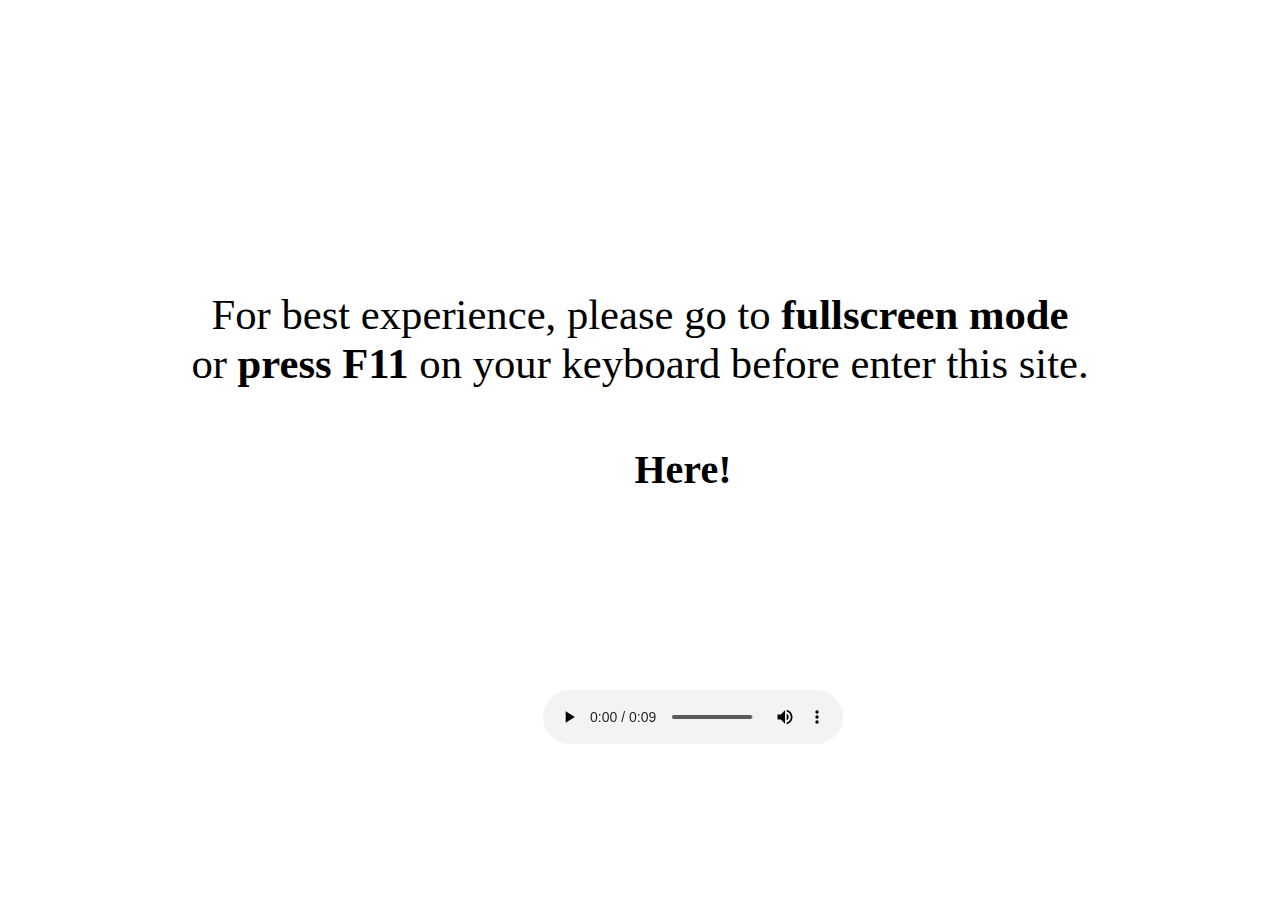
<file: index.html>
<!DOCTYPE html>
<html lang="en">
<head>
    <meta charset="UTF-8">
    <meta name="viewport" content="width=device-width, initial-scale=1.0">
    <meta http-equiv="X-UA-Compatible" content="ie=edge">
    <link rel="icon" type="image/png" href="logo/logotab.png">
    <title>.geemde Click Me</title>
    <style>
        body{
            font-family: SF Pro Display;
        }
        .h1 {
            text-align: center;
            margin: 290px 0 0 0;
            font-size: 32pt;
            transition: 1s;
        }
        .h1:hover {
            transform: scale(1.08);
            transition: 1.2s;
        }
        .aa {
            text-align: center;
            margin-left: 43.4%;
            padding: 20px;
            text-decoration: none;
            transition: 7s;
        }
        .but {
            font-size: 30pt;
            text-align: center;
            margin-top: 20px;
            margin: 20px 595px;
            color: black;
            border-radius: 30px;
            padding : 20px;
            width: 120px;
            transition: 2s all;
        }
        .but:hover {
            background-image: linear-gradient(to bottom right, blue, red);
            color: transparent;
            transition: 0.8s all;
            -webkit-background-clip: text;
            background-clip: text;
            transform: scale(1.5); 
        }
        audio{
            float: left;
            position: fixed;
            margin: 400px 535px 0px;

        }
    </style>
</head>
<body>
    <audio autoplay loop controls src="audio/googleedit.mp3"></audio>
    <p class="h1">For best experience, please go to <b>fullscreen mode</b> <br> or <b>press F11</b> on your keyboard before enter this site.</p>

    <a class="aa" href="homepage.html"><p class="but"><b>Here!</b></p></a>
</body>
</html>
</file>
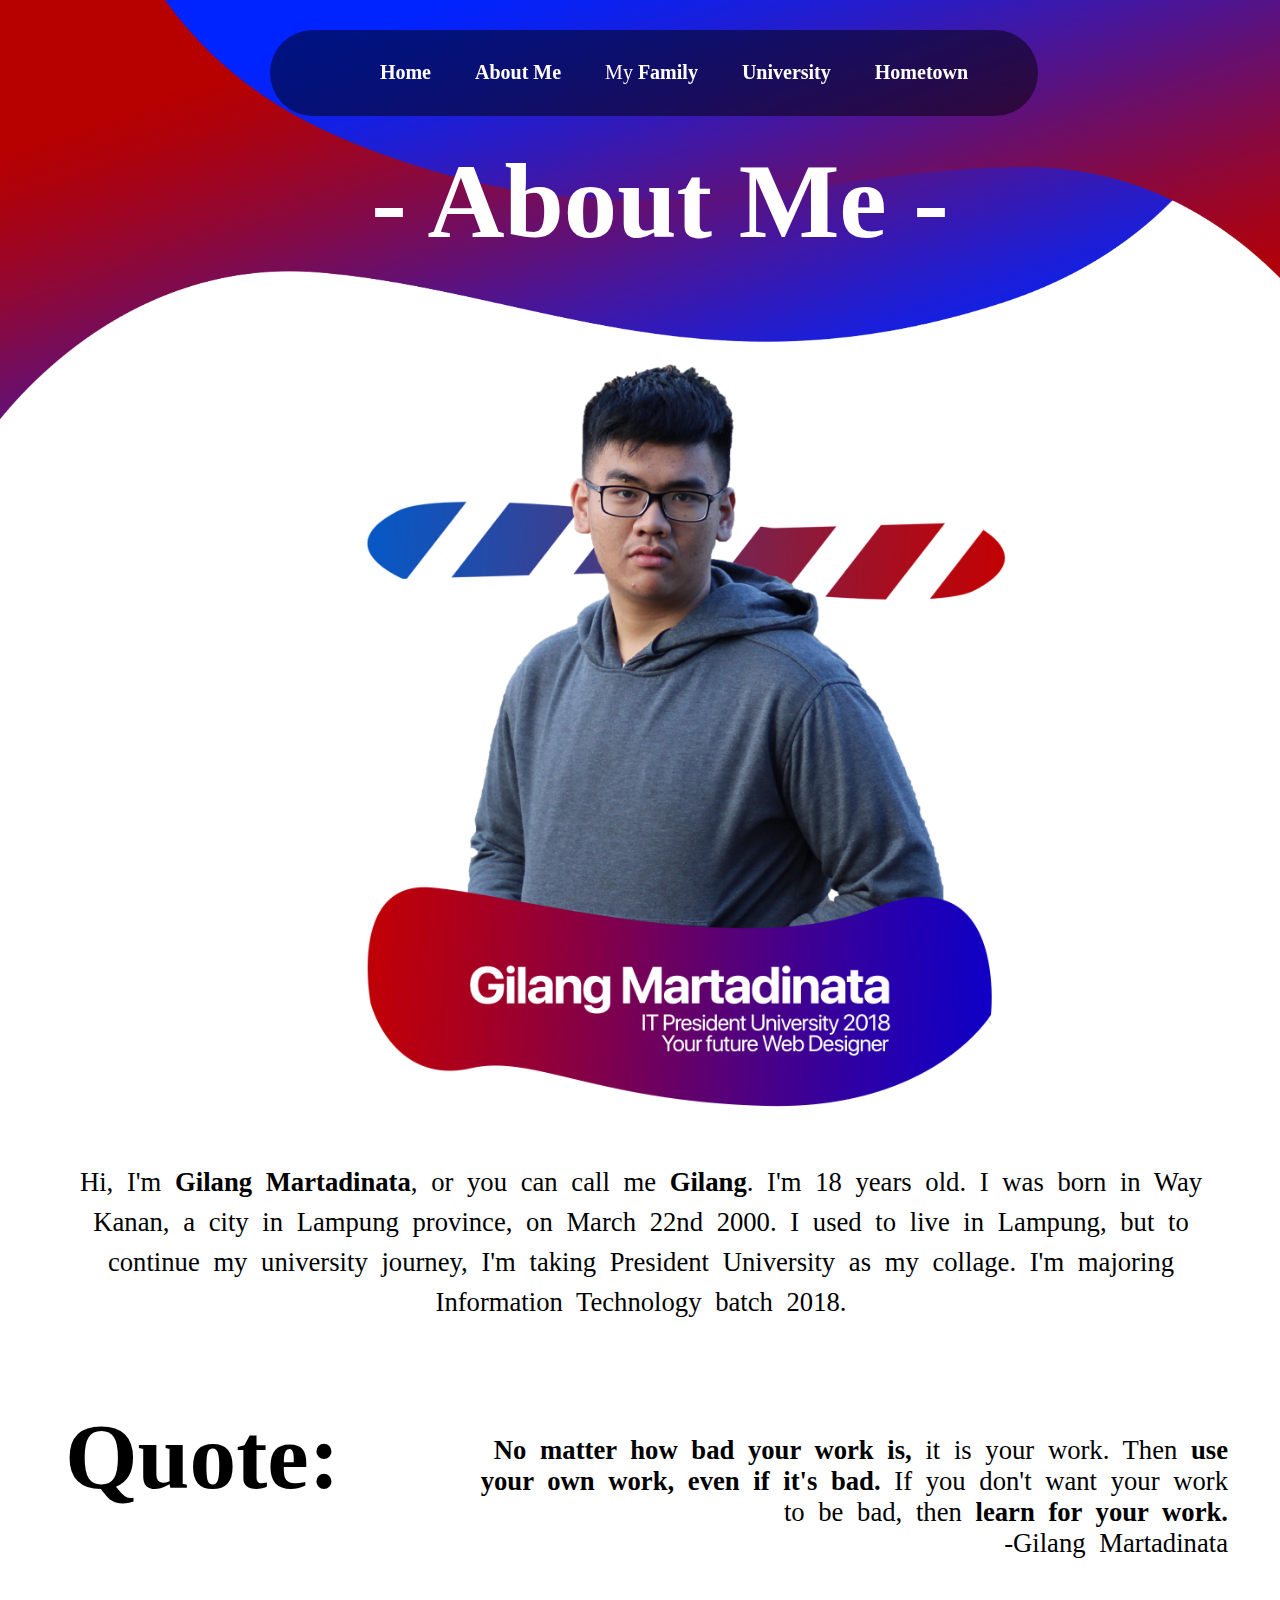
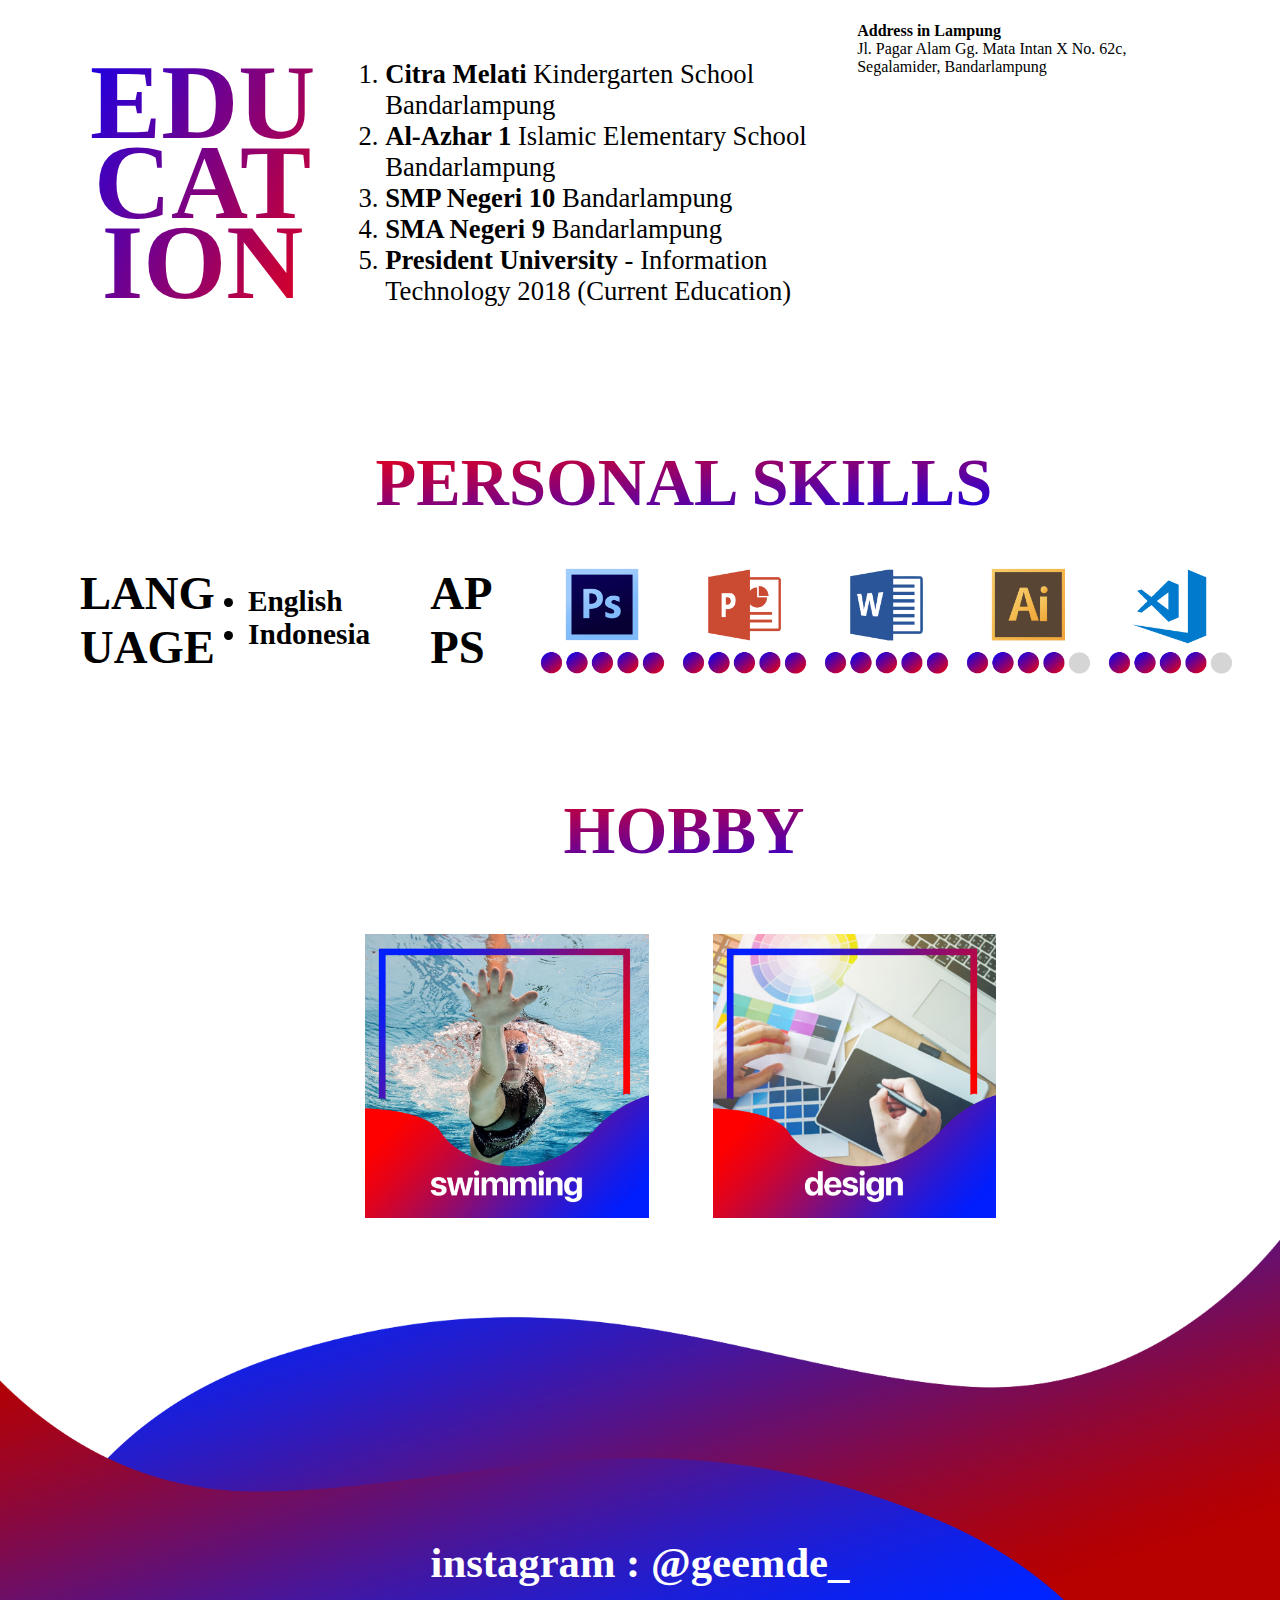
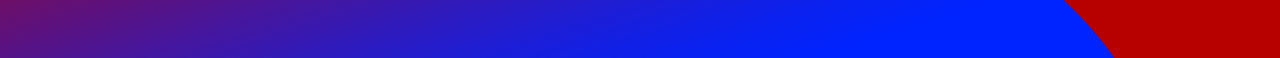
<file: aboutme.html>
<!DOCTYPE html>
<html lang="en">
<head>
    <meta charset="UTF-8">
    <meta name="viewport" content="width=device-width, initial-scale=1.0">
    <meta http-equiv="X-UA-Compatible" content="ie=edge">
    <title>.geemde About Me</title>
    <link rel="icon" type="image/png" href="logo/logotab.png">
    <link rel="stylesheet" href="style.css">
</head>
<body class="anotherbody">
        

        <div>
            <h1 class="h1title">- About Me -</h1>
        </div>

        <div class="photogeemde">
            <img width="100%" src="photoshop file/fotogilang.png" alt="geemde's photo">
        </div>

        <div class="pabout1">
            <p>Hi, I'm <b>Gilang Martadinata</b>, or you can call me <b>Gilang</b>. I'm 18 years old. I was born in Way Kanan, a city in Lampung province, on March 22nd 2000. I used to live in Lampung, but to continue my university journey, I'm taking President University as my collage. I'm majoring Information Technology batch 2018.</p>
        </div>

        <p class="pquote"><b>Quote:</b></p>

        <div class="pisiquote">
            <p><b>No matter how bad your work is,</b> it is your work. Then <b>use your own work, even if it's bad.</b> If you don't want your work to be bad, then <b>learn for your work.</b><br>-Gilang Martadinata</p>
        </div>

        <div>
            <div class="pedu">
            <p><b>EDU<br>CAT<br>ION</b></p>
            </div>

            <div class="oledu">
                <ol type="1">
                        <li><b>Citra Melati</b> Kindergarten School Bandarlampung</li>
                    <a target="_blank" href="http://sdalazhar1bdl.blogspot.com/">
                        <li><b>Al-Azhar 1</b> Islamic Elementary School Bandarlampung</li>
                    </a>
                    <a target="_blank" href="https://smpn10balam.blogspot.com/">
                        <li><b>SMP Negeri 10</b> Bandarlampung</li>
                    </a>
                    <a target="_blank" href="http://smalan.sch.id">
                        <li><b>SMA Negeri 9</b> Bandarlampung</li>
                    </a>
                    <a target="_blank" href="http://president.ac.id">
                        <li><b>President University</b> - Information Technology 2018 (Current Education)</li>
                    </a>
                </ol>
            </div>

            <div style="padding-top:20px;">
                <p><b>Address in Lampung</b> <br> Jl. Pagar Alam Gg. Mata Intan X No. 62c,<br>Segalamider, Bandarlampung</p>
                    <iframe src="https://www.google.com/maps/embed?pb=!1m18!1m12!1m3!1d1249.6462276503653!2d105.24403790774082!3d-5.392746828132562!2m3!1f0!2f0!3f0!3m2!1i1024!2i768!4f13.1!3m3!1m2!1s0x2e40daecbda1123f%3A0x8ea0e4871ddf896b!2sAlam+Intan+Residence!5e0!3m2!1sen!2sid!4v1543575832740" width="400" height="250" frameborder="0" style="border:0;margin-top: -1px;" alt="My Home via Google Maps" allowfullscreen></iframe>
            </div>
            
            <div>
                <h2 class="h2skills">PERSONAL SKILLS</h2>
            </div>

        <div style="padding-top:30px;">
            <div>
                <h2 class="h2lang">LANG<br>UAGE</h2>
            </div>

            <div class="ul-lang">
                <ul>
                    <li><b>English</b></li>
                    <li><b>Indonesia</b></li>
                </ul>
            </div>

            <div>
                <h2 class="h2apps">AP<br>PS</h2>
            </div>

            <div>
                <img class="skillimage1" src="logo/skillps.png" alt="logo photoshop">
                <img class="skillimage1" src="logo/skillpow.png" alt="">
                <img class="skillimage1" src="logo/skillword.png" alt="">
                <img class="skillimage1" src="logo/skillai.png" alt="">
                <img class="skillimage1" src="logo/skillvis.png" alt="">
            </div>
        </div>

        <div>
            <h2 class="h2skills">HOBBY</h2>
        </div>
        
        <div class="hobbyimagediv">
        <img class="hobbyimage" width="30%" src="photoshop file/webswim.jpg" alt="">
        <img class="hobbyimage" width="30%" src="photoshop file/webdesign.jpg" alt="">
        </div>

        <div>
            <img class="footer" src="background/footer.png" alt="">
            <h2 class="h2footer">instagram : @geemde_</h2>
        </div>

        <nav>
                <div>
                    <ul>
                        <li><a target="" href="homepage.html"><b>Home</b></a></li>
                        <li><a target="" href="#"><b>About Me</b></a></li>
                        <li><a tagret="" href="myfamily.html">My <b>Family</b></a></li>
                        <li><a target="" href="university.html"><b>University</b></a></li>
                        <li><a target="" href="hometown.html"><b>Hometown</b></a></li>
                    </ul>
                </div>
        </nav>

        </div>
</body>
</html>
</file>
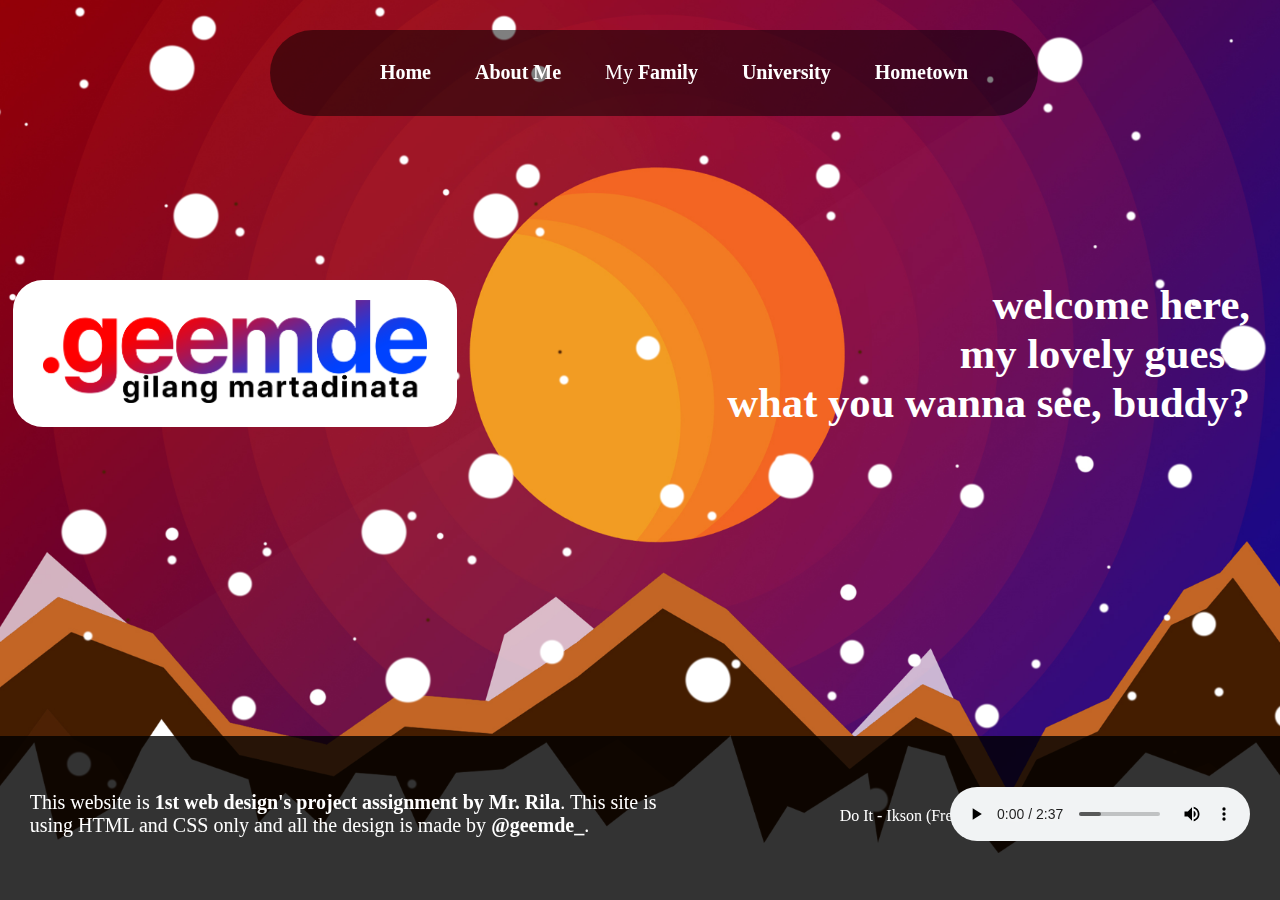
<file: homepage.html>
<!DOCTYPE html>
<html lang="en">
<head>
    <meta charset="UTF-8">
    <meta name="viewport" content="width=device-width, initial-scale=1.0">
    <meta http-equiv="X-UA-Compatible" content="ie=edge">
    <title>.geemde</title>
    <link rel="icon" type="image/png" href="logo/logotab.png">
    <link rel="stylesheet" href="style.css">
</head>
<body class="body">
    <div class="salju">
        <img src="background/salju.png" alt="salju">
    </div>
    <div class="saljublur">
            <img src="background/salju.png" alt="salju">
        </div>
            <div class="logopanjang">
                    <a target="_blank" href="http://instagram.com/geemde_"><img src="logo/logopanjang.png" width="100%" alt="geemde's Logo"></a>
                </div>
            
                <div>
                <h1 class="heading">welcome here, <br> my lovely guest. <br> what you wanna see, buddy?</h1>
                </div>
<nav>
    <div>
        <ul>
            <li><a target="" href="#"><b>Home</b></a></li>
            <li><a target="" href="aboutme.html"><b>About Me</b></a></li>
            <li><a tagret="" href="myfamily.html">My <b>Family</b></a></li>
            <li><a target="" href="university.html"><b>University</b></a></li>
            <li><a target="" href="hometown.html"><b>Hometown</b></a></li>
        </ul>
    </div>
</nav>

    <div class="content">

        <p class="a">This website is <b>1st web design's project assignment by Mr. Rila</b>. This site is using HTML and CSS only and all the design is made by <a style="text-decoration: none; color: white;" target="_blank" href="http://instagram.com/geemde_"><b>@geemde_</b></a>.</p>
        <p class="ikson">Do It - Ikson (Free Royalty)</p>
        <audio class="audio" loop controls>
                <source src="audio/ikson.mp3" type="audio/mpeg">
        </audio>
        
    </div>

</body>
</html>
</file>
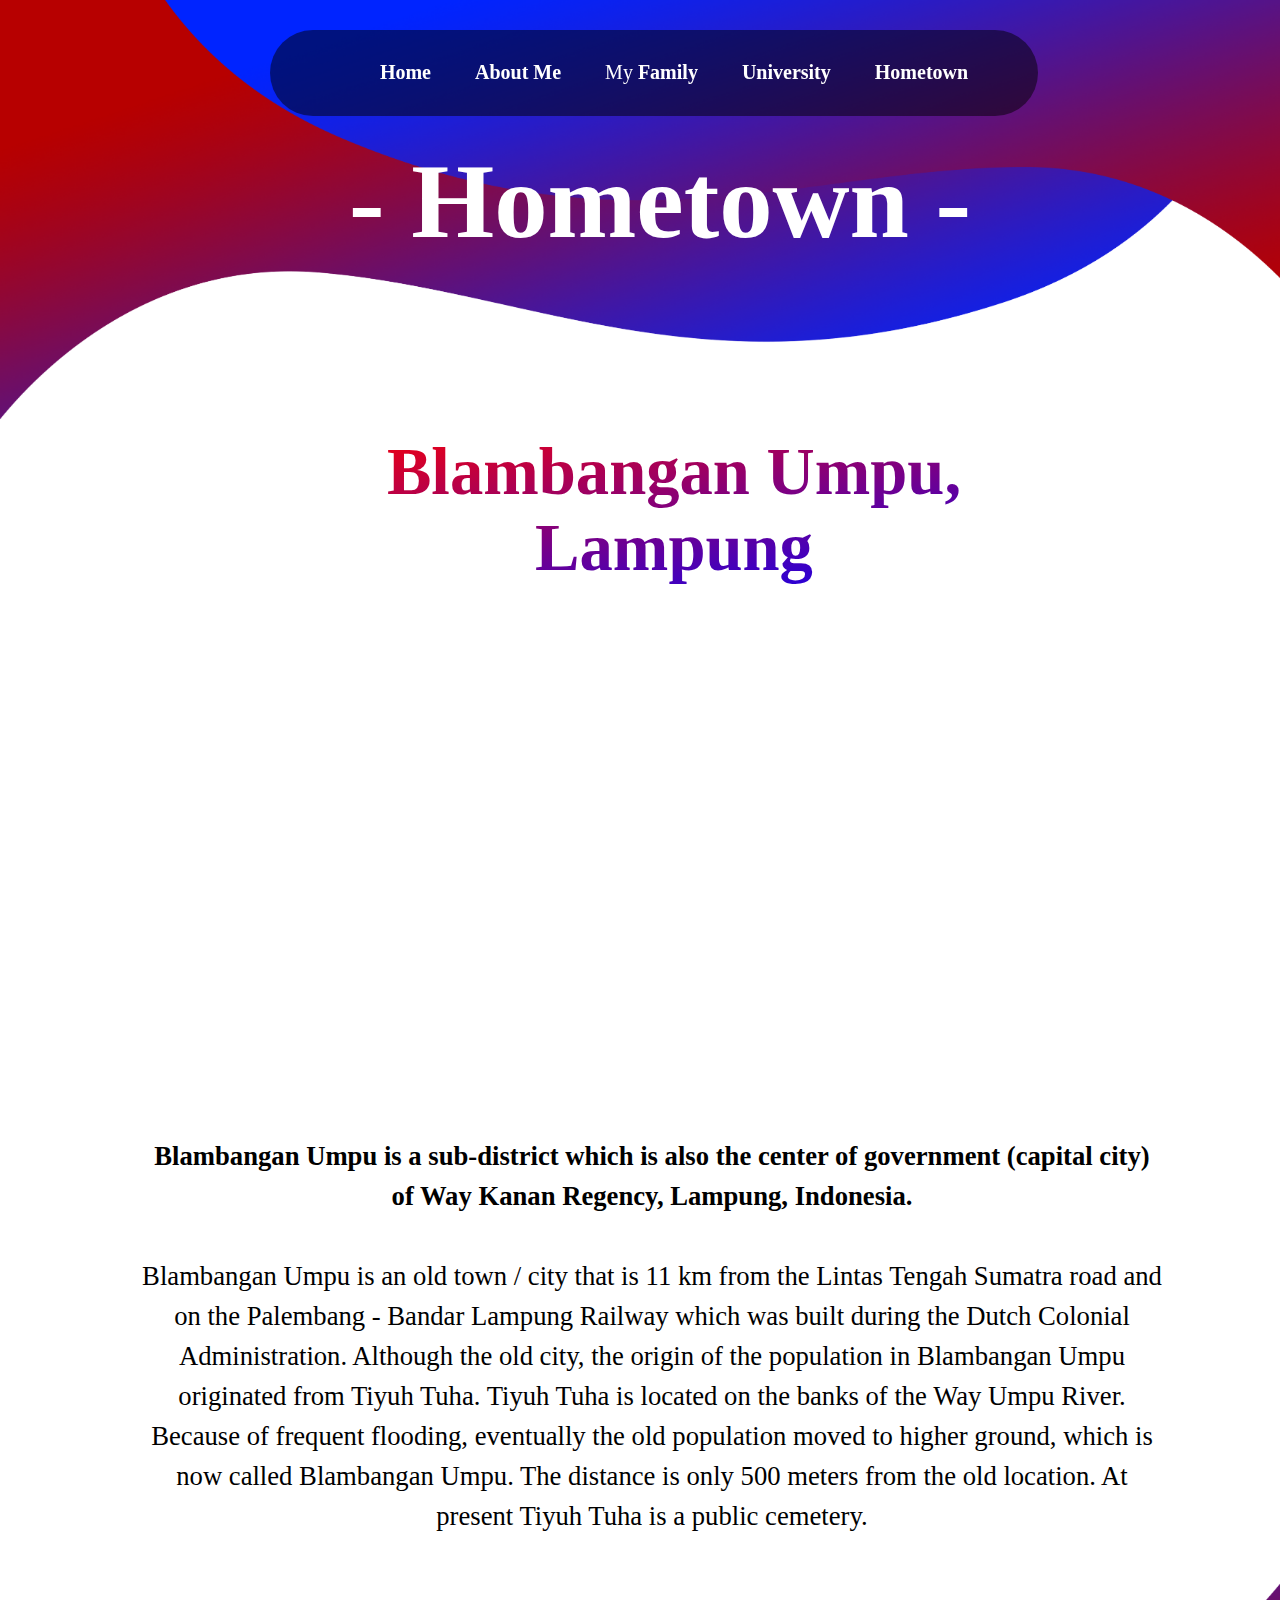
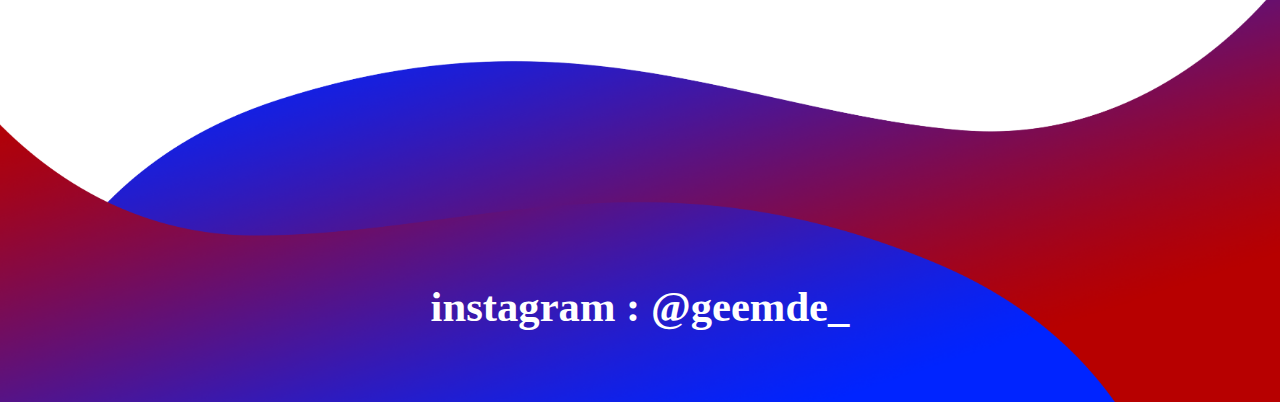
<file: hometown.html>
<!DOCTYPE html>
<html lang="en">
<head>
    <meta charset="UTF-8">
    <meta name="viewport" content="width=device-width, initial-scale=1.0">
    <meta http-equiv="X-UA-Compatible" content="ie=edge">
    <title>.geemde Hometown</title>
    <link rel="icon" type="image/png" href="logo/logotab.png">
    <link rel="stylesheet" href="style.css">
</head>
<body class="anotherbody">
        

        <div>
            <h1 class="h1title">- Hometown -</h1>
        </div>

        <div>
            <h2 class="h2visionmision">Blambangan Umpu, Lampung</h2>
        </div>

        <iframe class="mapshometown" src="https://www.google.com/maps/embed?pb=!1m18!1m12!1m3!1d881.0817080263668!2d104.5216429601466!3d-4.500004543087949!2m3!1f0!2f0!3f0!3m2!1i1024!2i768!4f13.1!3m3!1m2!1s0x2e38ec2b7be7404b%3A0x1f87de888c6bebb1!2sJl.+Jenderal+Sudirman+No.84%2C+Blambangan+Umpu%2C+Kabupaten+Way+Kanan%2C+Lampung+34764!5e1!3m2!1sen!2sid!4v1544285540831" width="600" height="450" frameborder="0" allowfullscreen></iframe>
        
        <div>
            <p class="texthometown"><b>Blambangan Umpu is a sub-district which is also the center of government (capital city) of Way Kanan Regency, Lampung, Indonesia.</b>

            <br><br>Blambangan Umpu is an old town / city that is 11 km from the Lintas Tengah Sumatra road and on the Palembang - Bandar Lampung Railway which was built during the Dutch Colonial Administration. Although the old city, the origin of the population in Blambangan Umpu originated from Tiyuh Tuha. Tiyuh Tuha is located on the banks of the Way Umpu River. Because of frequent flooding, eventually the old population moved to higher ground, which is now called Blambangan Umpu. The distance is only 500 meters from the old location. At present Tiyuh Tuha is a public cemetery.</p>
        </div>
        <div>
            <img class="footer" src="background/footer.png" alt="">
            <h2 class="h2footer">instagram : @geemde_</h2>
        </div>

        <nav>
                <div>
                    <ul>
                        <li><a target="" href="homepage.html"><b>Home</b></a></li>
                        <li><a target="" href="aboutme.html"><b>About Me</b></a></li>
                        <li><a tagret="" href="myfamily.html">My <b>Family</b></a></li>
                        <li><a target="" href="university.html"><b>University</b></a></li>
                        <li><a target="" href="#"><b>Hometown</b></a></li>
                    </ul>
                </div>
        </nav>

        </div>
</body>
</html>
</file>
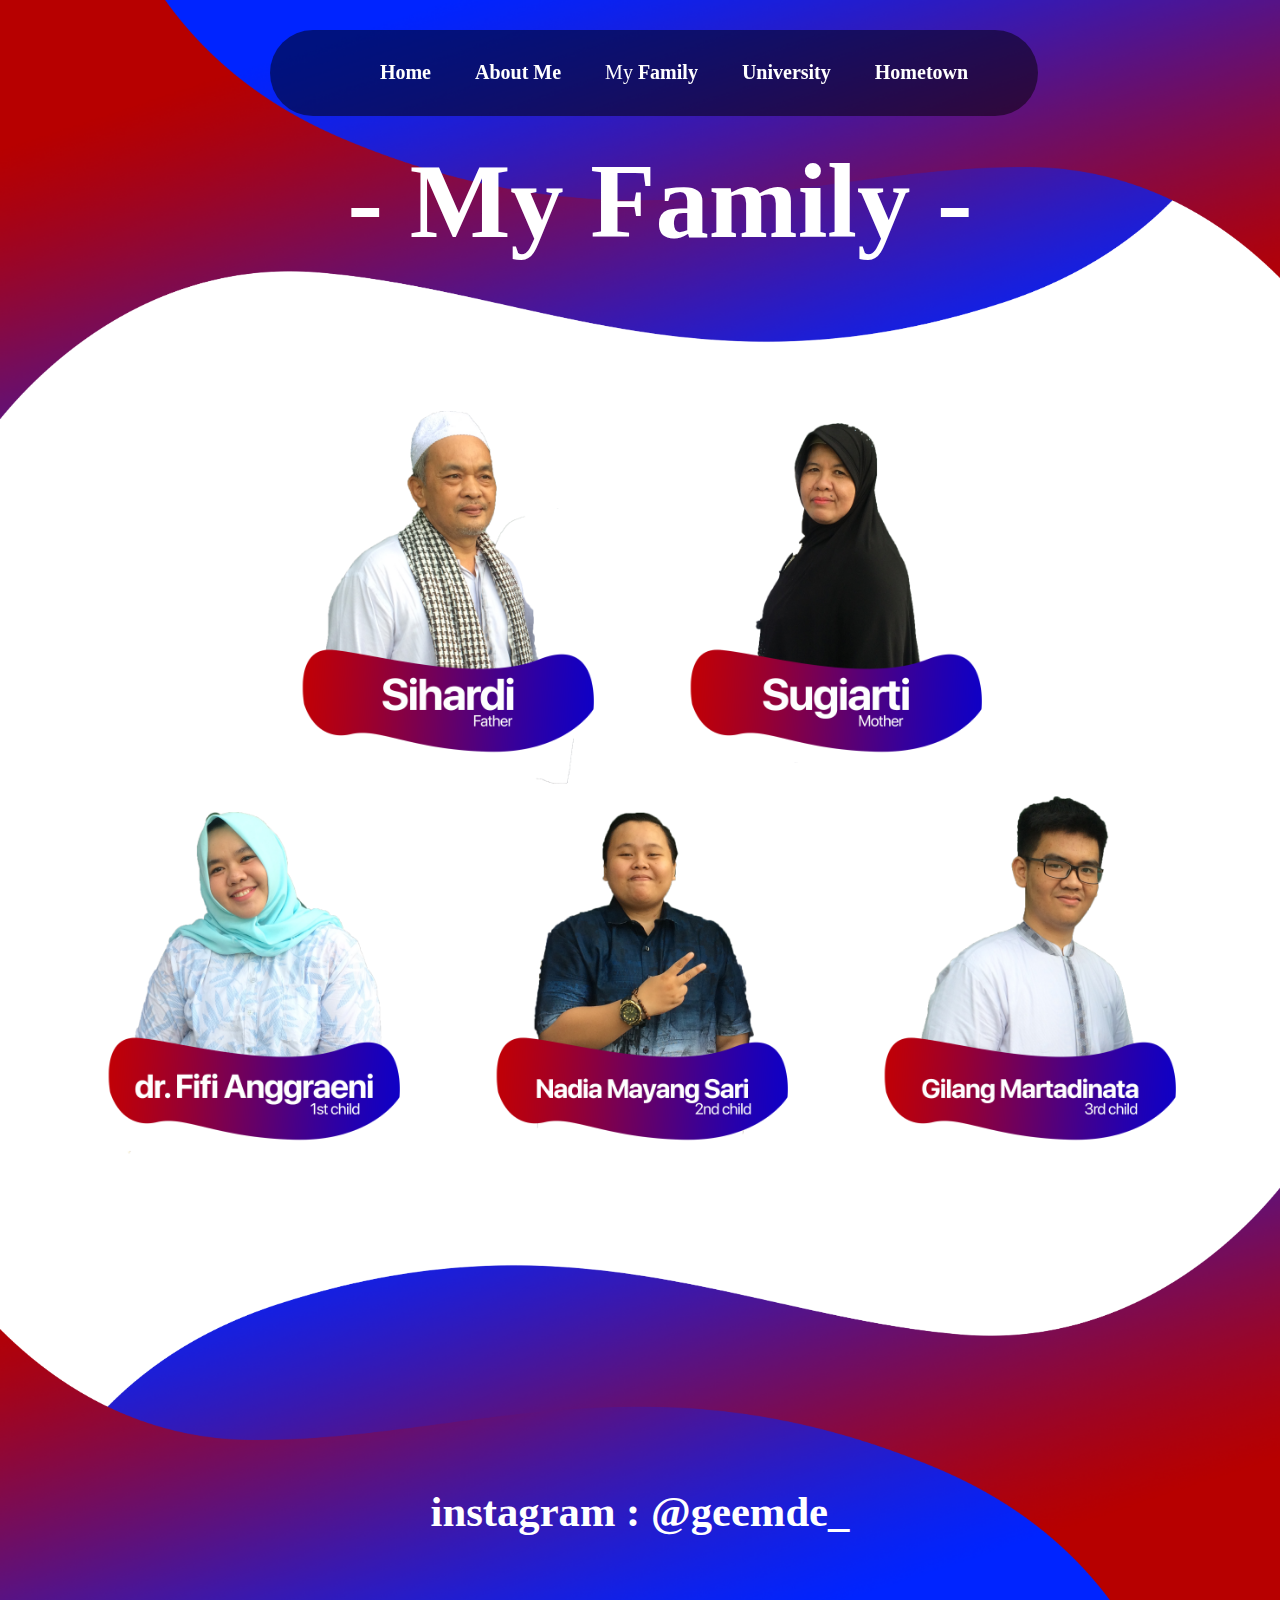
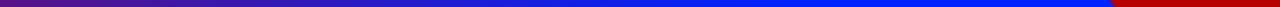
<file: myfamily.html>
<!DOCTYPE html>
<html lang="en">
<head>
    <meta charset="UTF-8">
    <meta name="viewport" content="width=device-width, initial-scale=1.0">
    <meta http-equiv="X-UA-Compatible" content="ie=edge">
    <title>.geemde My Family</title>
    <link rel="icon" type="image/png" href="logo/logotab.png">
    <link rel="stylesheet" href="style.css">
</head>
<body class="anotherbody">
        

        <div>
            <h1 class="h1title">- My Family -</h1>
        </div>
        
        <div>
            <div class="familyimage1">
            <img width="30%" src="photoshop file/bapak.png" alt="">
            <img width="30%" src="photoshop file/ibu.png" alt="">
            </div>

            <div class="familyimage2">
            <img width="30%" src="photoshop file/mbakfifi.png" alt="">
            <img width="30%" src="photoshop file/mbakmayang.png" alt="">
            <img width="30%" src="photoshop file/gilang.png" alt="">
            </div>
        </div>

        <div>
            <img class="footer" src="background/footer.png" alt="">
            <h2 class="h2footer">instagram : @geemde_</h2>
        </div>
        <nav>
                <div>
                    <ul>
                        <li><a target="" href="homepage.html"><b>Home</b></a></li>
                        <li><a target="" href="aboutme.html"><b>About Me</b></a></li>
                        <li><a tagret="" href="#">My <b>Family</b></a></li>
                        <li><a target="" href="university.html"><b>University</b></a></li>
                        <li><a target="" href="hometown.html"><b>Hometown</b></a></li>
                    </ul>
                </div>
        </nav>

        </div>
</body>
</html>
</file>
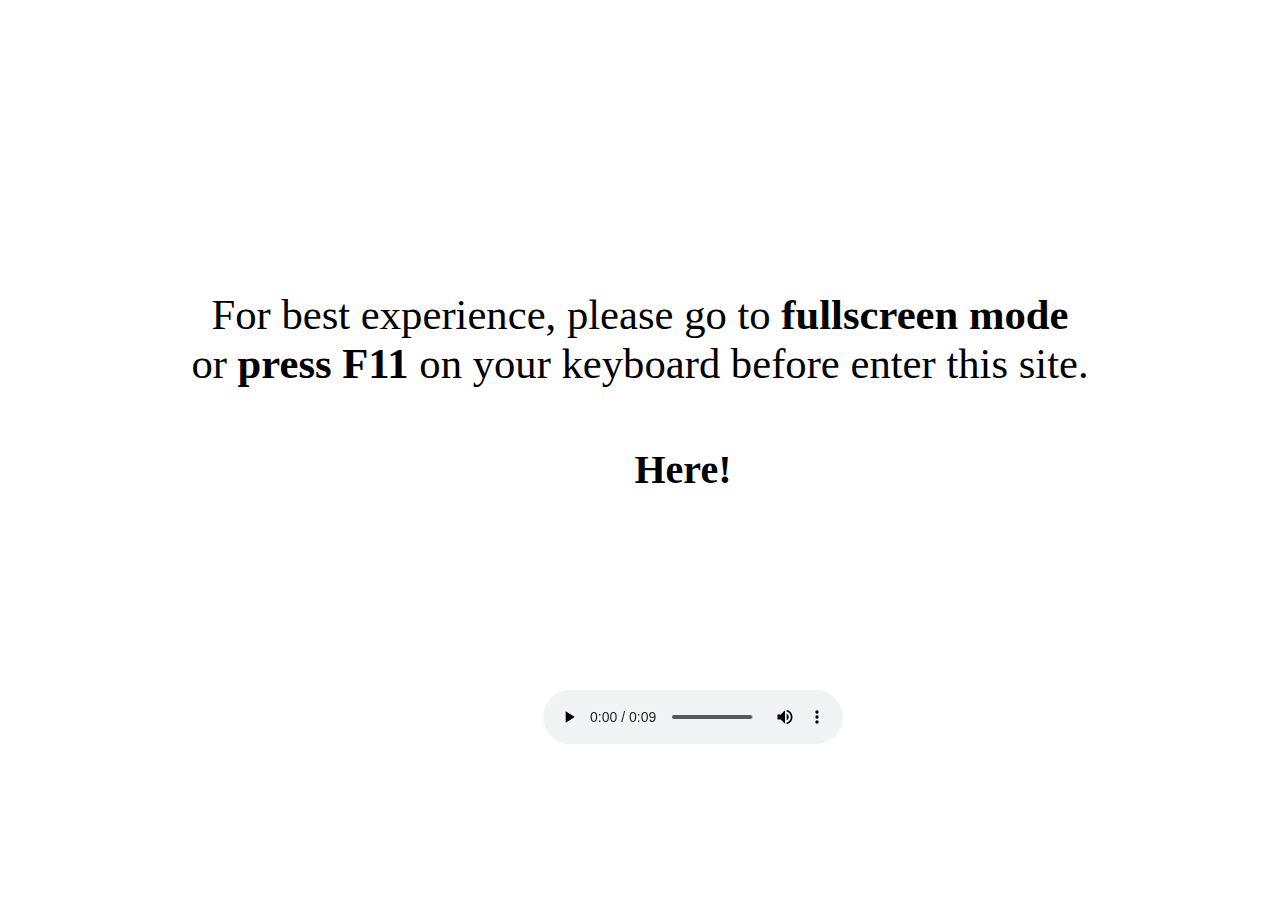
<file: openme.html>
<!DOCTYPE html>
<html lang="en">
<head>
    <meta charset="UTF-8">
    <meta name="viewport" content="width=device-width, initial-scale=1.0">
    <meta http-equiv="X-UA-Compatible" content="ie=edge">
    <link rel="icon" type="image/png" href="logo/logotab.png">
    <title>.geemde Click Me</title>
    <style>
        body{
            font-family: SF Pro Display;
        }
        .h1 {
            text-align: center;
            margin: 290px 0 0 0;
            font-size: 32pt;
            transition: 1s;
        }
        .h1:hover {
            transform: scale(1.08);
            transition: 1.2s;
        }
        .aa {
            text-align: center;
            margin-left: 43.4%;
            padding: 20px;
            text-decoration: none;
            transition: 7s;
        }
        .but {
            font-size: 30pt;
            text-align: center;
            margin-top: 20px;
            margin: 20px 595px;
            color: black;
            border-radius: 30px;
            padding : 20px;
            width: 120px;
            transition: 2s all;
        }
        .but:hover {
            background-image: linear-gradient(to bottom right, blue, red);
            color: transparent;
            transition: 0.8s all;
            -webkit-background-clip: text;
            background-clip: text;
            transform: scale(1.5); 
        }
        audio{
            float: left;
            position: fixed;
            margin: 400px 535px 0px;

        }
    </style>
</head>
<body>
    <audio autoplay loop controls src="audio/googleedit.mp3"></audio>
    <p class="h1">For best experience, please go to <b>fullscreen mode</b> <br> or <b>press F11</b> on your keyboard before enter this site.</p>

    <a class="aa" href="homepage.html"><p class="but"><b>Here!</b></p></a>
</body>
</html>
</file>
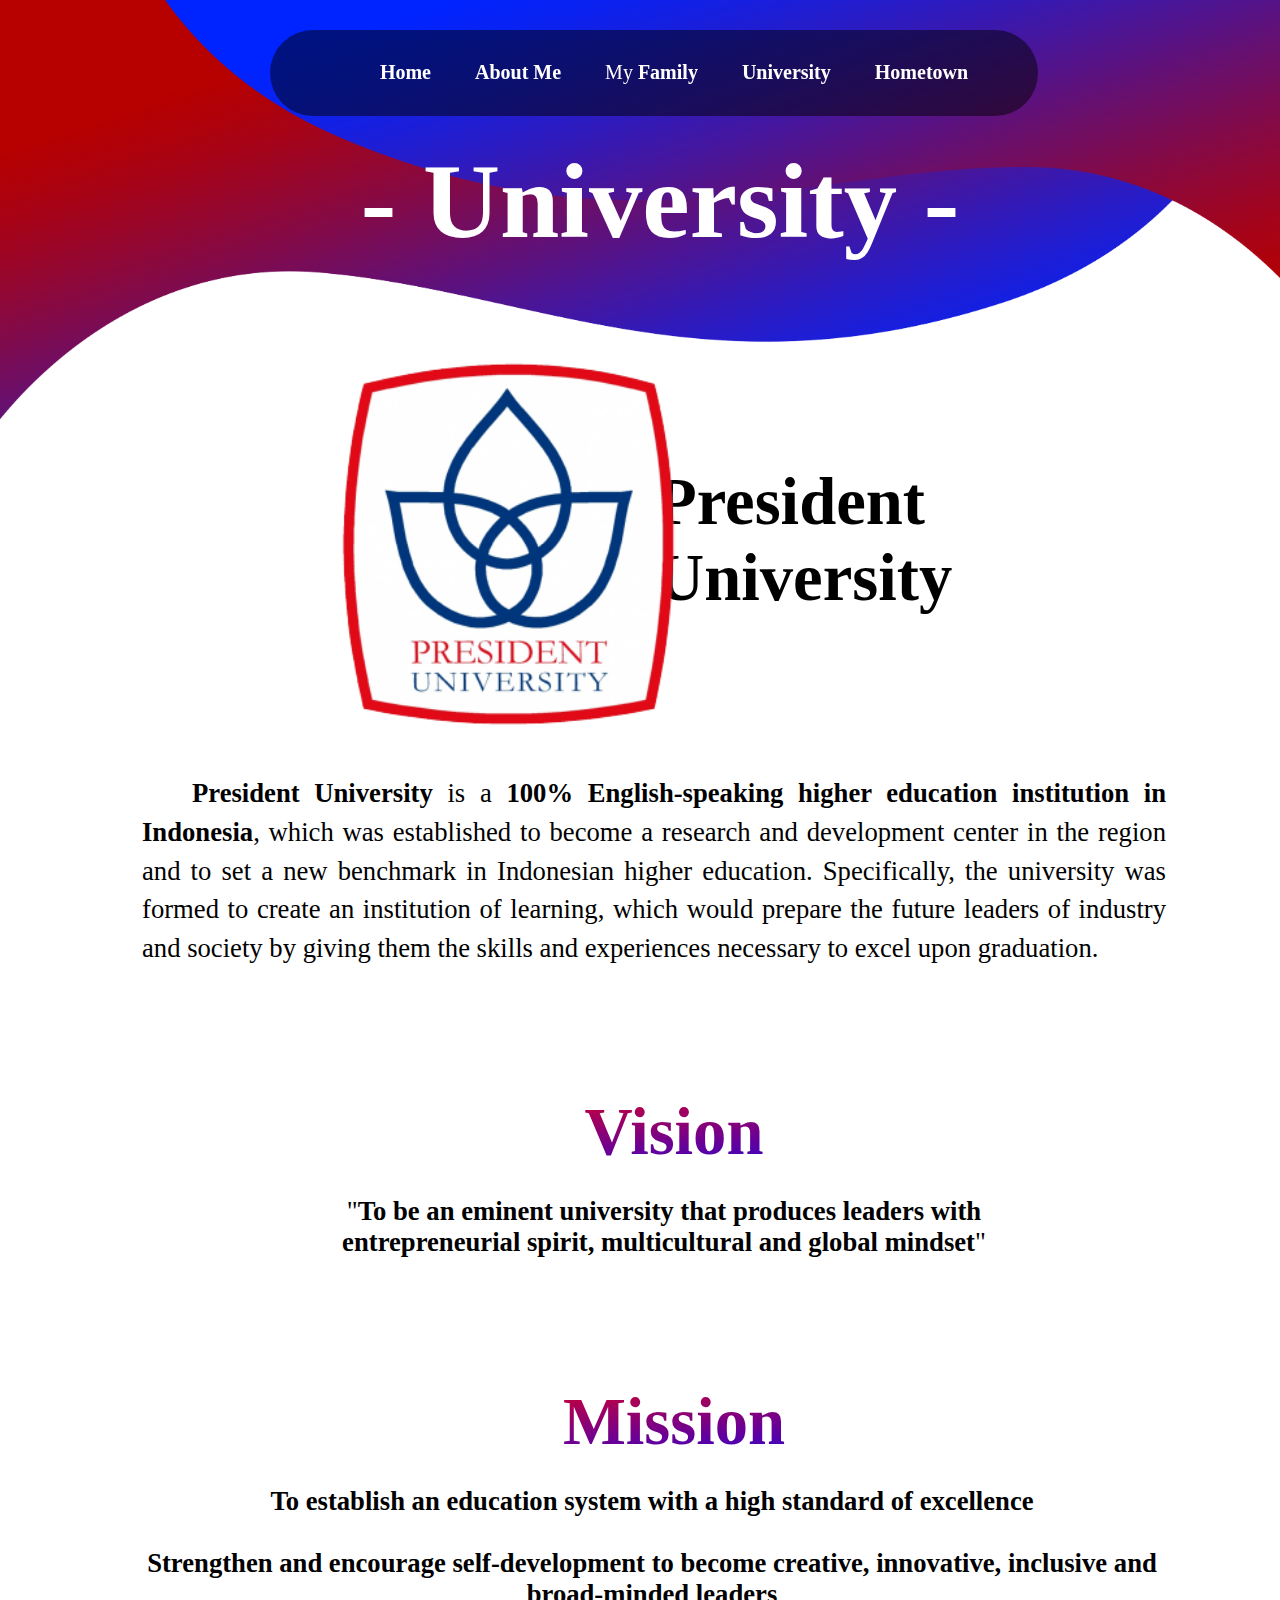
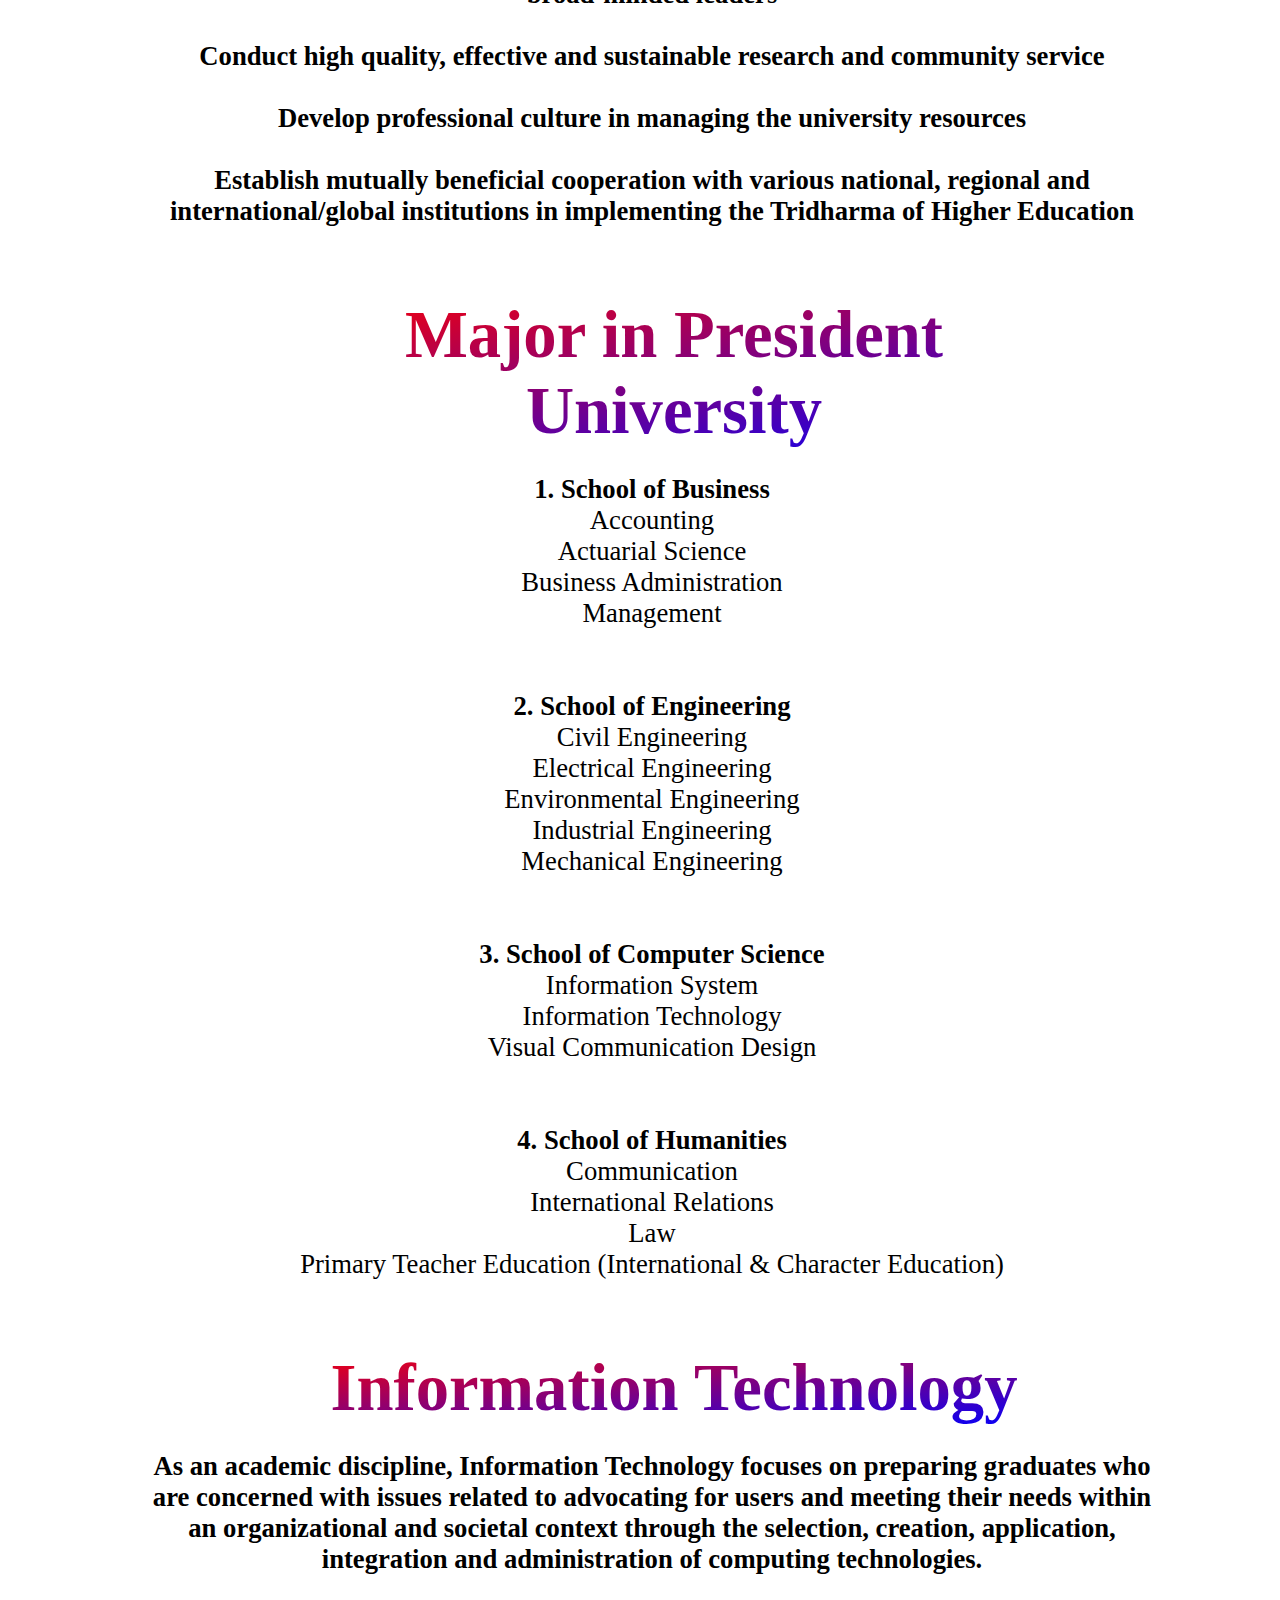
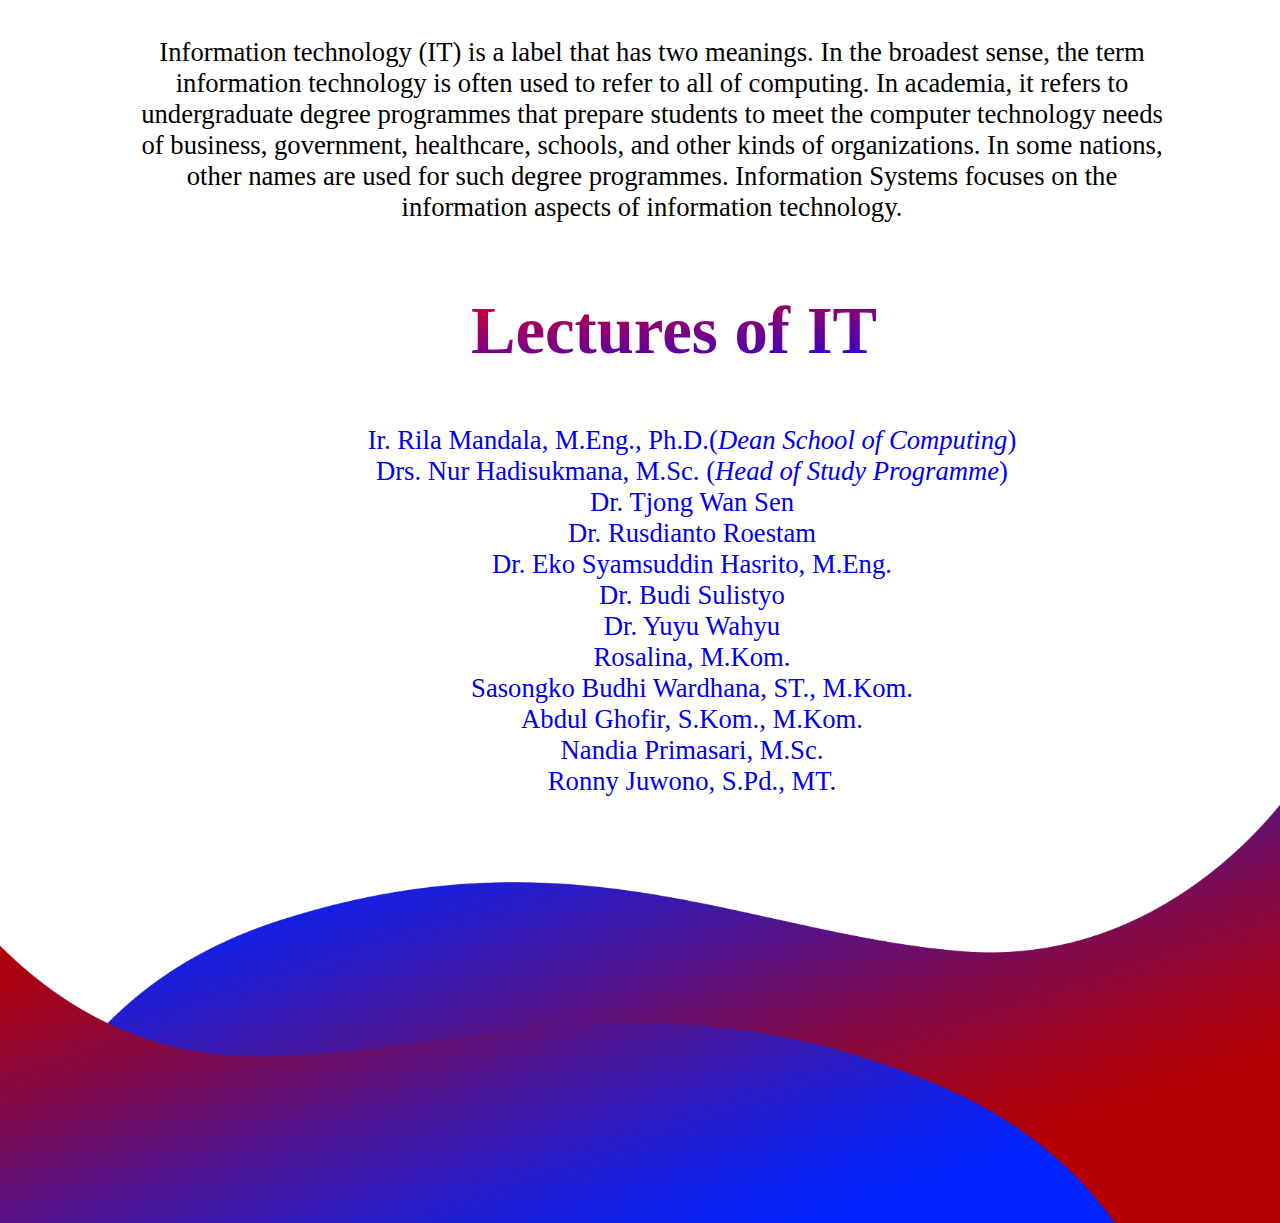
<file: university.html>
<!DOCTYPE html>
<html lang="en">
<head>
    <meta charset="UTF-8">
    <meta name="viewport" content="width=device-width, initial-scale=1.0">
    <meta http-equiv="X-UA-Compatible" content="ie=edge">
    <title>.geemde University</title>
    <link rel="icon" type="image/png" href="logo/logotab.png">
    <link rel="stylesheet" href="style.css">
</head>
<body class="anotherbody">
        

        <div>
            <h1 class="h1title">- University -</h1>
        </div>

        <div>
            <img class="logopu" src="logo/presuniv.png" alt="">
            <h1 class="judulpu">President <br>University</h1>
            <p class="puexplain"><b>President University</b> is a <b>100% English-speaking higher education institution in Indonesia</b>, which was established to become a research and development center in the region and to set a new benchmark in Indonesian higher education. Specifically, the university was formed to create an institution of learning, which would prepare the future leaders of industry and society by giving them the skills and experiences necessary to excel upon graduation.</p>
        </div>

        <div>
            <h2 class="h2visionmision">Vision</h2>
            <p class="textvision">"<b>To be an eminent university that produces leaders with entrepreneurial spirit, multicultural and global mindset</b>"</p>
        </div>

        <div>
            <h2 class="h2visionmision">Mission</h2>
            <p class="textmission"><b>To establish an education system with a high standard of excellence<br><br>
                Strengthen and encourage self-development to become creative, innovative, inclusive and broad-minded leaders<br><br>
                Conduct high quality, effective and sustainable research and community service<br><br>
                Develop professional culture in managing the university resources<br><br>
                Establish mutually beneficial cooperation with various national, regional and international/global institutions in implementing the Tridharma of Higher Education</b></p>
        </div>

        <div>
            <h2 class="h2visionmision">Major in President University</h2>
            <p class="textmission"><b>1. School of Business</b><br>
                Accounting<br>
                Actuarial Science<br>
                Business Administration<br>
                Management <br><br><br>
                <b>2. School of Engineering</b><br>
                Civil Engineering<br>
                Electrical Engineering<br>
                Environmental Engineering<br>
                Industrial Engineering<br>
                Mechanical Engineering<br><br><br>
                <b>3. School of Computer Science</b><br>
                Information System<br>
                Information Technology<br>
                Visual Communication Design<br><br><br>
                <b>4. School of Humanities</b><br>
                Communication<br>
                International Relations<br>
                Law<br>
                Primary Teacher Education (International & Character Education)<br>
            </p>
        </div>

        <div>
            <h2 class="h2visionmision">Information Technology</h2>
            <p class="textmission"><b>As an academic discipline, Information Technology focuses on preparing graduates who are concerned with issues related to advocating for users and meeting their needs within an organizational and societal context through the selection, creation, application, integration and administration of computing technologies. <br><br><br></b>
                Information technology (IT) is a label that has two meanings. In the broadest sense, the term information technology is often used to refer to all of computing. In academia, it refers to undergraduate degree programmes that prepare students to meet the computer technology needs of business, government, healthcare, schools, and other kinds of organizations. In some nations, other names are used for such degree programmes. Information Systems focuses on the information aspects of information technology.</p>
        </div>

        <div>
            <h2 class="h2visionmision">Lectures of IT</h2>
        </div>

        <div class="textlecture">
            <ul>
                <li><span><a target="_blank" href="http://president.ac.id/people/rila-mandala">Ir. Rila Mandala, M.Eng., Ph.D.(<em>Dean School of Computing</em>)</span></a></li>
                <li><span><a target="_blank" href="http://president.ac.id/people/nur-hadisukmana">Drs. Nur Hadisukmana, M.Sc. (<em>Head of Study Programme</em>)</span></a></li>
                <li><span><a target="_blank" href="http://president.ac.id/people/wan-sen">Dr. Tjong Wan Sen</span></a></li>
                <li><span><a target="_blank" href="http://president.ac.id/people/rusdianto-roestam">Dr. Rusdianto Roestam</span></a></li>
                <li><span><a target="_blank" href="http://president.ac.id/people/eko-hasrito">Dr. Eko Syamsuddin Hasrito, M.Eng.</span></a></li>
                <li><span><a target="_blank" href="http://president.ac.id/people/budi-sulistyo">Dr. Budi Sulistyo</span></a></li>
                <li><span><a target="_blank" href="http://president.ac.id/people/yuyu-wahyu">Dr. Yuyu Wahyu</span></a></li>
                <li><span><a target="_blank" href="http://president.ac.id/people/rosalina">Rosalina, M.Kom.</span></a></li>
                <li><span><a target="_blank" href="http://president.ac.id/people/sasongko-wardhana">Sasongko Budhi Wardhana, ST., M.Kom.</span></a></li>
                <li><span><a target="_blank" href="http://president.ac.id/people/abdul-ghofir">Abdul Ghofir, S.Kom., M.Kom.</span></a></li>
                <li><span><a target="_blank" href="http://president.ac.id/people/nandia-primasari">Nandia Primasari, M.Sc.</span></a></li>
                <li><span><a target="_blank" href="http://president.ac.id/people/ronny-juwono">Ronny Juwono, S.Pd., MT.</span></a></li>
            </ul>
            
        </div>

        <div>
            <img class="footer" src="background/footer.png" alt="">
        </div>

        <nav>
                <div>
                    <ul>
                        <li><a target="" href="homepage.html"><b>Home</b></a></li>
                        <li><a target="" href="aboutme.html"><b>About Me</b></a></li>
                        <li><a tagret="" href="myfamily.html">My <b>Family</b></a></li>
                        <li><a target="" href="#"><b>University</b></a></li>
                        <li><a target="" href="hometown.html"><b>Hometown</b></a></li>
                    </ul>
                </div>
        </nav>

        </div>
</body>
</html>
</file>
<file: style.css>
html{
    scroll-behavior: smooth;
}

.anotherbody {
    font-family: SF Pro Display;
    background-image: url(background/header.png);
    background-size: 100%;
    background-repeat: no-repeat;
    margin: 0;

}

.body {
    font-family: SF Pro Display;
    background-image: url(background/Untitled-2.png);
    background-size: cover;
    background-repeat: no-repeat;
    margin: 0;
}
.saljublur {
    position: fixed;
    width: 50%;
    margin-left: -300px;
    -webkit-animation:spin 4s linear infinite;
    -moz-animation:spin 4s linear infinite;
    animation:spin 64s linear infinite;
}
.salju {
    position: fixed;
    margin: auto;
    -webkit-animation:spin 4s linear infinite;
    -moz-animation:spin 4s linear infinite;
    animation:spin 100s linear infinite;
}
@-moz-keyframes spin { 100% { -moz-transform: rotate(360deg); } }
@-webkit-keyframes spin { 100% { -webkit-transform: rotate(360deg); } }
@keyframes spin { 100% { -webkit-transform: rotate(360deg); transform:rotate(360deg); } }

nav ul li {
    display: inline-block;
    padding: 16px 20px;
    transition: 0.5s;
}

nav ul li a{
    text-decoration: none;
    color: white;
    font-size: 15pt;
    transition: 0.5s;
}

nav {
    position: fixed;
    margin-left: 270px;
    margin-top: 30px;
    text-align: center;
    top: 0;
    line-height: 20px;
    width: 60%;
    background-color: rgba(0, 0, 0, 0.5);
    border-radius: 50px;
}

nav ul li a:hover{
    background-color: rgba(0, 0, 0, 0.5);
    padding: 16px 20px;
    border-radius: 20px;
}

.logopanjang {
    background-color: white;
    padding: 20px 30px;
    width: 30%;
    float: left;
    margin-top: 280px;
    margin-left: 1%;
    border-radius: 30px;
    position: relative;
    -moz-transition: all 0.3s;
    -webkit-transition: all 0.3s;
    transition: all 0.8s;
}

.logopanjang:hover{
    -moz-transform: scale(1.5);
    -webkit-transform: scale(1.5);
    transform: scale(1.5);
    margin-left: 130px;
}

.heading {
    margin-top: 280px;
    margin-right: 30px;
    color: white;
    float: right;
    font-size: 32pt;
    width: 50%;
    text-align: right;
    /*background-color: red;*/
}

.content {
    position: fixed;
    background-color: rgba(0, 0, 0, 0.8);
    color: white;
    width: 100%;
    margin-left: -4pt;
    padding: 5px;
    bottom: 0;
    text-align: right;;
}

.a {
    margin-left: 30px;
    margin-top: 50px;
    width: 50%;
    text-align: left;
    font-size: 15pt;
}

.ikson {
    float: left;
    margin-left: 840px;
    margin-top: -50px;
}
.audio {
    margin-right: 30px;
    margin-top: -70px;
    margin-bottom: 50px;

}

.headeraboutme {
    background-image: url(background/header.png);
    background-size: cover;
    background-repeat: no-repeat;
}

.h1title {
    font-size: 80pt;
    text-align: center;
    color: white;
    width: 50%;
    margin-left: 340px;
    margin-top: 140px;
    transition: 2s;
    -moz-transition: all 0.3s;
    -webkit-transition: all 0.3s;
    transition: all 0.8s;
    /*background-color: red;*/
}

.h1title:hover {
    -moz-transform: scale(1.5);
    -webkit-transform: scale(1.5);
    transform: scale(1.3);
}

.photogeemde {
    text-align: center;
    margin-top: 100px;
    margin-left: 300px;
    /*background-color: black;*/
    transition: 1s;
    width: 60%;
}

.photogeemde:hover{
    text-align: center;
    transform: scale(1.1);
    transition: 0.7s;
}

.pabout1 {
    font-size: 20pt;
    text-align: center;
    width: 90%;
    margin-left: 65px;
    word-spacing: 7px;
    line-height: 40px;
    padding-bottom: 60px;
    
}

.pquote{
    float: left;
    font-size: 70pt;
    margin: -5px 65px 0px;
    transition: all 0.8s;
    border-radius: 30px;
}

.pquote:hover{
    background-image: linear-gradient(to bottom right, blue, red);
    color: white;
    padding: 0 10px;
    border-radius: 30px;
    transition: all 0.9s;
}
.pisiquote {
    font-size: 20pt;
    text-align: right;
    width: 60%;
    margin-left: 460px;
    word-spacing: 7px;
    transition: 0.6s;
}

.pisiquote:hover {
    background-image: linear-gradient(to bottom right, blue, red);
    color:transparent;
    -webkit-background-clip: text;
    background-clip: text;
    transition: 0.6s;
    transform: scale(1.15);
    margin-left: 400px;
}
.pedu{
    float: left;
    text-align: center;
    font-size: 80pt;
    line-height: 60pt;
    margin: -30px 0px 0px 90px;
    border-radius: 30px;
    background-image: linear-gradient(to bottom right, blue, red);
    -webkit-background-clip: text;
    background-clip: text;
    color: transparent;
    transition: 0.8s all;
}

.pedu:hover{
    transform: scale(1.3);
    transition: 0.8s all;
    margin-left: 120px;

}

.oledu a{
    text-decoration: none;
    color: black;
}

.oledu {
    float: left;
    font-size: 20pt;
    margin-left: 30px;
    margin-top: 47px;
    width: 40%;
}

.h2skills {
    text-align: center;
    width: 60%;
    margin-left: 300px;
    margin-top: 100px;
    font-size: 50pt;
    background-image: linear-gradient(to bottom right, red, blue);
    color: transparent;
    background-clip: text;
    -webkit-background-clip: text;
    transition: 0.6s;
}

.h2skills:hover{
    transform: scale(1.3);
    transition: 1s;
}

.h2lang{
    margin-left: 80px;
    margin-top: -40px;
    font-size: 35pt;
    transition: 0.6s;
    width: 10%;
    float: left;
}               

.h2lang:hover{
    background-image: linear-gradient(to bottom right, blue, red);
    color: transparent;
    background-clip: text;
    -webkit-background-clip: text;
    transform: scale(1.5);
    margin-left: 100px;
    transition: 1s;
}

.ul-lang {
    float: left;
    font-size: 22pt;
    margin-top: -50px;;
}

.h2apps{
    margin-left: 60px;
    margin-top: -40px;
    font-size: 35pt;
    transition: 0.6s;
    width: 10%;
    float: left;
}

.h2apps:hover{
    background-image: linear-gradient(to bottom right, blue, red);
    color: transparent;
    background-clip: text;
    -webkit-background-clip: text;
    transform: scale(1.3);
    margin-left: 80px;
    transition: 1s;
}

.skillimage1 {
    width: 10%;
    margin-left: -20px;
    margin-top: -45px;
    padding-right: 30px;
}

.hobbyimagediv {
    margin-left: 335px;
}

.hobbyimage{
    padding:10px 30px;
    transition: 0.6s;
}

.hobbyimage:hover{
    transform: scale(1.2);
    transition: 1s;
}

.footer {
    width: 100%;
    margin-bottom: -120px;
    float: left;
}

.h2footer{
    font-size: 32pt;
    color:white;
    margin: 0 auto;
    width: 60%;
    text-align: center;
}

.familyimage1 {
    text-align: center;
    padding-top: 70px;
}

.familyimage1 img{
    transition: 0.8s;
}

.familyimage1 img:hover{
    transform: scale(1.3);
    transition: 0.5s;
}

.familyimage2 {
    text-align: center;
}

.familyimage2 img{
    transition: 0.8s;
}

.familyimage2 img:hover{
    transform: scale(1.3);
    transition: 0.5s;
}

.logopu {
    transform: scale(1.3);
    margin-left: 370px;
    margin-top: 60px;
    float: left;
    /*background-color: red;*/
}

.judulpu {
    margin-right: 240px;
    margin-top: 130px;
    font-size: 50pt;
    float: right;
    /*background-color: red;*/
    width: 30%
}

.puexplain {
    float: left;
    margin-top: 80px;
    width: 80%;
    text-align: justify;
    text-indent: 50px;
    margin-left: 142px;
    font-size: 20pt;
    line-height: 29pt;
}

.h2visionmision {
    float: left;
    text-align: center;
    width: 60%;
    margin-left: 290px;
    margin-top: 100px;
    font-size: 50pt;
    background-image: linear-gradient(to bottom right, red, blue);
    color: transparent;
    background-clip: text;
    -webkit-background-clip: text;
    transition: 0.6s;
}

.h2visionmision:hover {
    transform: scale(1.2);
    transition: 1s;
}

.textvision {
    float: left;
    margin-left: 280px;
    margin-top: -30px;
    width: 60%;
    text-align: center;
    font-size: 20pt;
}

.textmission {
    float: left;
    margin: -30px 140px;;
    width: 80%;
    text-align: center;
    font-size: 20pt;
}

.textlecture ul {
    float: left;
    margin: 0px 140px;;
    width: 80%;
    text-align: center;
    font-size: 20pt;
}

.textlecture a{
    text-decoration: none;
}

.textlecture li {
    list-style: none;
}

.mapshometown {
    width: 70%;
    margin-top: 0px;
    margin-left: 220px;
}

.texthometown {
    margin: 40px 140px;;
    width: 80%;
    text-align: center;
    font-size: 20pt;
    line-height: 40px;
}
</file>
